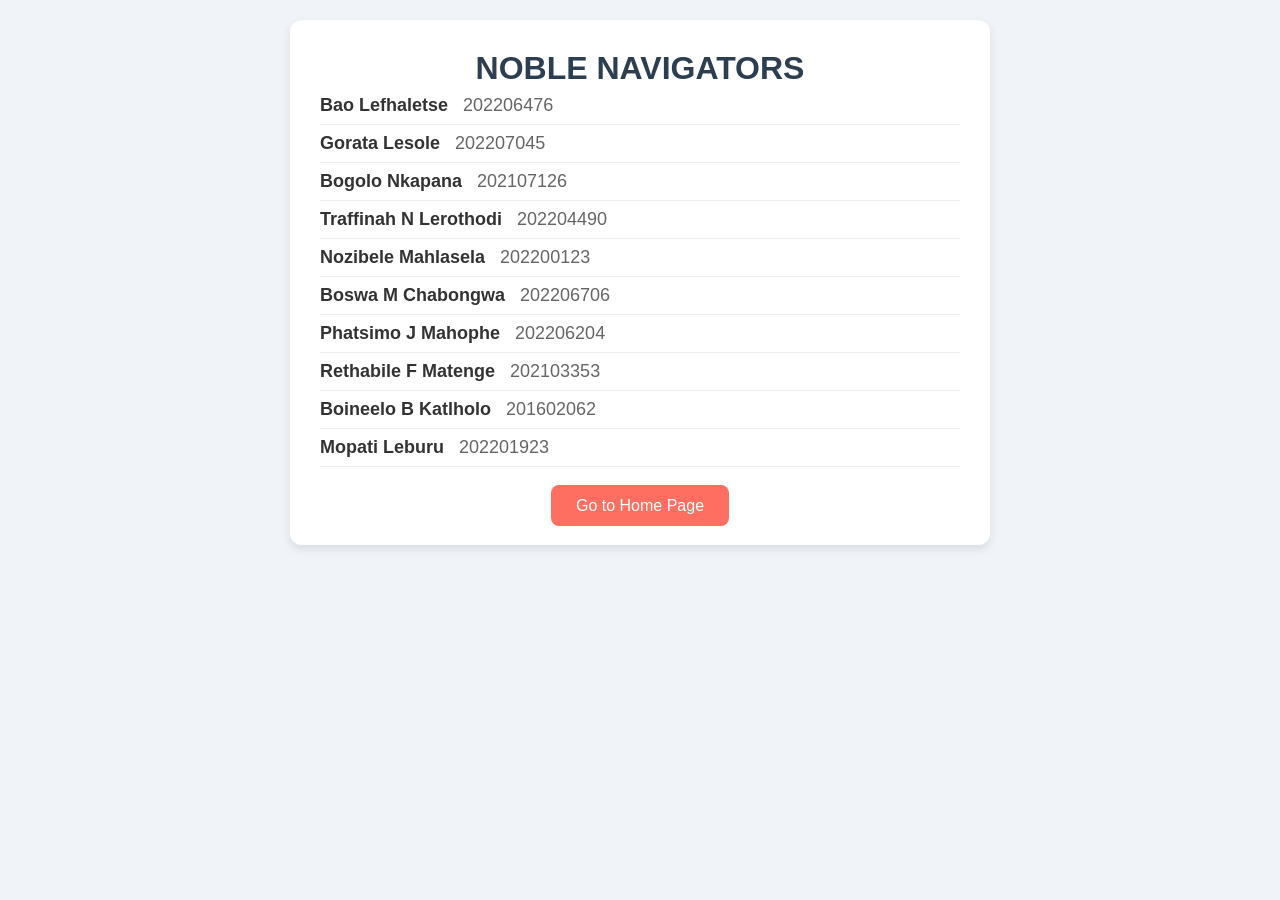
<file: index.html>
<!DOCTYPE html>
<html lang="en">
<head>
  <meta charset="UTF-8">
  <title>HIV Medication Adherence</title>

  <head>
    <meta charset="UTF-8">
    <meta name="viewport" content="width=device-width, initial-scale=1.0">
 <!--   <title>HIV Medication Adherence</title> -->
    <link rel="stylesheet" href="style.css">
    <link rel="icon" type="image/png" href="hiv.png">

</head>

  <style>
    body {
      font-family: Arial, sans-serif;
      background-color: #f0f4f8;
      margin: 0;
      padding: 20px;
    }
    .container {
      max-width: 700px;
      margin: auto;
      background-color: white;
      padding: 30px;
      border-radius: 12px;
      box-shadow: 0 4px 10px rgba(0,0,0,0.1);
    }
    h1 {
      text-align: center;
      color: #2c3e50;
    }
    p {
      text-align: center;
      font-size: 18px;
      margin-bottom: 30px;
    }
    ul {
      list-style-type: none;
      padding: 0;
    }
    li {
      padding: 8px 0;
      font-size: 18px;
      border-bottom: 1px solid #eee;
    }
    .name {
      font-weight: bold;
    }
    .id {
      color: #666;
      margin-left: 10px;
    }
    .btn-container {
      text-align: center;
      margin-top: 30px;
    }
    .home-btn {
      background-color:  #ff6f61;
      color: white;
      padding: 12px 25px;
      border: none;
      border-radius: 8px;
      font-size: 16px;
      cursor: pointer;
      transition: background-color 0.3s ease;
      text-decoration: none;
    }
    .home-btn:hover {
      background-color: #eb7210;
    }
  </style>
</head>
<body>
  <div class="container">
    <h1>NOBLE NAVIGATORS</h1>
<!--   <p>This website belongs to the following members:</p>--> 
    <ul>
      <li><span class="name">Bao Lefhaletse</span> <span class="id">202206476</span></li>
      <li><span class="name">Gorata Lesole</span> <span class="id">202207045</span></li>
      <li><span class="name">Bogolo Nkapana</span> <span class="id">202107126</span></li>
      <li><span class="name">Traffinah N Lerothodi</span> <span class="id">202204490</span></li>
      <li><span class="name">Nozibele Mahlasela</span> <span class="id">202200123</span></li>
      <li><span class="name">Boswa M Chabongwa</span> <span class="id">202206706</span></li>
      <li><span class="name">Phatsimo J Mahophe</span> <span class="id">202206204</span></li>
      <li><span class="name">Rethabile F Matenge</span> <span class="id">202103353</span></li>
      <li><span class="name">Boineelo B Katlholo</span> <span class="id">201602062</span></li>
      <li><span class="name">Mopati Leburu</span> <span class="id">202201923</span></li>
    </ul>
    <div class="btn-container">
      <a href="home.html" class="home-btn">Go to Home Page</a>
    </div>
  </div>
</body>
</html>
</file>
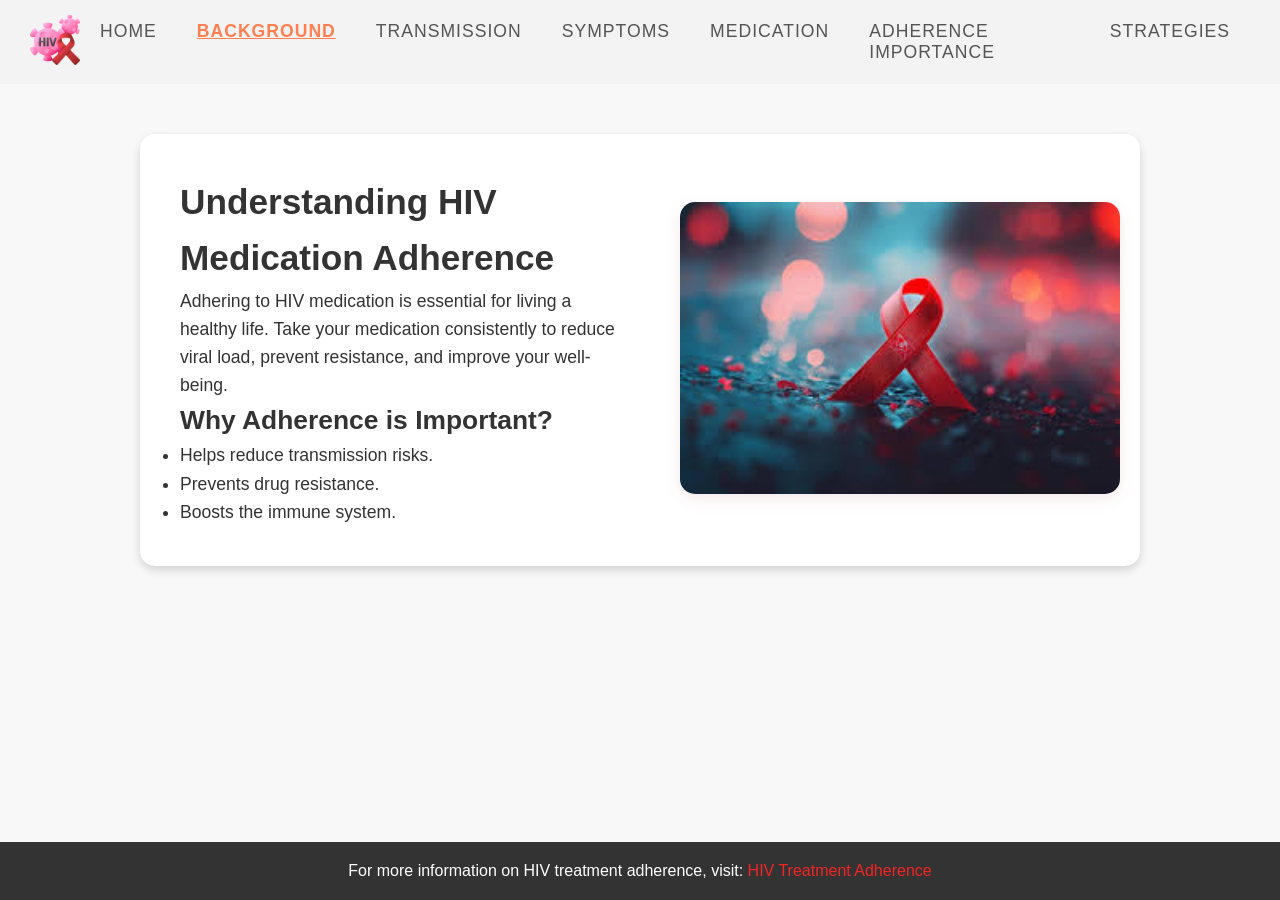
<file: background.html>
<!DOCTYPE html> 
<html lang="en">
<head>
    <meta charset="UTF-8">
    <meta name="viewport" content="width=device-width, initial-scale=1.0">
    <title>HIV Medication Adherence</title>
    <link rel="stylesheet" href="bgstyle.css">
    <link rel="icon" type="image/png" href="hiv.png">
</head>
<body>
    <div class="page-container">
        <nav class="navbar">
            <div class="logo">
                <a href="index.html">
                    <img src="hiv.png" alt="HIV Awareness Logo - Click to go to Home Page" class="logo-img">
                </a>
            </div>
            
            <ul class="nav-links">
                <li><a href="home.html" title="Go to Home Page">Home</a></li>
                <li><a href="background.html" class="active" title="Background Information">Background</a></li>
                <li><a href="mode-of-transmission.html" title="Learn how HIV is transmitted">Transmission</a></li>
                <li><a href="symptoms.html" title="Recognize the symptoms of HIV">Symptoms</a></li>
                <li><a href="medication.html" title="Explore HIV medication options">Medication</a></li>
                <li><a href="importance.html" title="Understand the importance of adherence">Adherence Importance</a></li>
                <li><a href="strategies.html" title="Discover strategies for adherence">Strategies</a></li>
            </ul>
        </nav>  

        <div id="content-container">
            <div id="text-content">
                <h1>Understanding HIV Medication Adherence</h1>
                <p>Adhering to HIV medication is essential for living a healthy life. Take your medication consistently to reduce viral load, prevent resistance, and improve your well-being.</p>
                <h2>Why Adherence is Important?</h2>
                <ul>
                    <li>Helps reduce transmission risks.</li>
                    <li>Prevents drug resistance.</li>
                    <li>Boosts the immune system.</li>
                </ul>
            </div>
            <div id="image-content">
                <img src="bg.jpg" id="image-content-img" alt="Illustration emphasizing the importance of HIV medication adherence">
            </div>
        </div>

        <!-- Footer -->
        <footer class="footer">
            <p>For more information on HIV treatment adherence, visit: 
                <a href="https://hivinfo.nih.gov/understanding-hiv/fact-sheets/hiv-treatment-adherence" target="_blank" title="Visit the NIH HIV Treatment Adherence page">HIV Treatment Adherence</a>
            </p>
        </footer>
    </div>
</body>
</html>
</file>
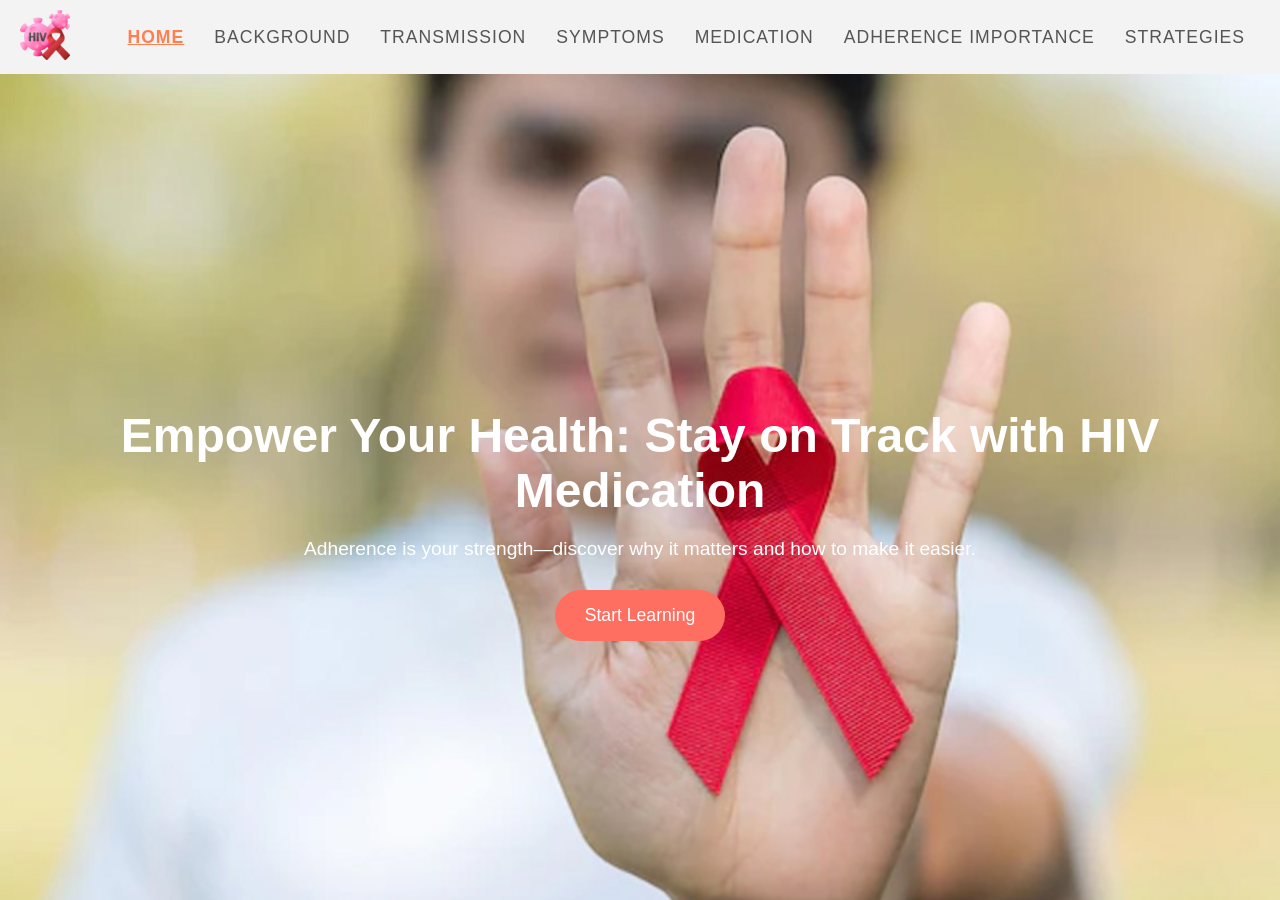
<file: home.html>
<!DOCTYPE html>
<html lang="en">
<head>
    <meta charset="UTF-8">
    <meta name="viewport" content="width=device-width, initial-scale=1.0">
    <title>HIV Medication Adherence</title>
    <link rel="stylesheet" href="style.css">
    <link rel="icon" type="image/png" href="hiv.png">

</head>
<body>
    <div class="page-container">

        <nav class="navbar">
            <div class="logo">
                <a href="index.html">
                    <img src="hiv.png" alt="HIV Awareness Logo - Click to go to Home Page" class="logo-img">
                </a>
            </div>
            
            <ul class="nav-links">
                <li><a href="home.html" class="active" title="Go to Home Page">Home</a></li>
                <li><a href="background.html" title="Background Information">Background</a></li>
                <li><a href="mode-of-transmission.html" title="Learn how HIV is transmitted">Transmission</a></li>
                <li><a href="symptoms.html" title="Recognize the symptoms of HIV">Symptoms</a></li>
                <li><a href="medication.html" title="Explore HIV medication options">Medication</a></li>
                <li><a href="importance.html" title="Understand the importance of adherence">Adherence Importance</a></li>
                <li><a href="strategies.html" title="Discover strategies for adherence">Strategies</a></li>
            </ul>
        </nav>  

    <!-- Hero Section -->
    <header class="hero">
        <div class="hero-content">
            <h1>Empower Your Health: Stay on Track with HIV Medication</h1>
            <p>Adherence is your strength—discover why it matters and how to make it easier.</p>
            <button class="cta-button" onclick="window.location.href='importance.html'">Start Learning</button>
        </div>
    </header>

    <!-- Quick Facts Section -->
    <section id="quick-facts" class="facts">
        <h2>Key Facts About Adherence</h2>
        <div class="fact-cards">
            <div class="fact-card">
                <img src="pin.png" alt="Fact 1" style="width: 20%; height: auto;">
                <p>Skipping meds can lead to drug resistance.</p>
            </div>
            <div class="fact-card">
                <img src="hourglass.png" alt="Fact 2" style="width: 20%; height: auto;">
                <p>Sticking to your routine improves long-term health.</p>
            </div>
            <div class="fact-card">
                <img src="heart.png" alt="Fact 3" style="width: 20%; height: auto;">
                <p>Support systems make adherence easier.</p>
            </div>
        </div>
    </section>

    <!-- Navigation Preview -->
    <section id="navigation-preview" class="navigation-preview">
        <h2>Explore More</h2>
        <div class="preview-cards">
            <div class="card" onclick="window.location.href='background.html';">
                <h3>Background</h3>
                <p>Learn about HIV and how it affects your body.</p>
            </div>
            <div class="card" onclick="window.location.href='mode-of-transmission.html';">
                <h3>Transmission</h3>
                <p>Understand how HIV is transmitted and how to prevent it.</p>
            </div>
            <div class="card" onclick="window.location.href='symptoms.html';" >
                <h3>Symptoms</h3>
                <p>Identify early symptoms to manage your health.</p>
            </div>
            <div class="card" onclick="window.location.href='medication.html';">
                <h3>Medication</h3>
                <p>Discover the ARVs and how they help you stay healthy.</p>
            </div>
            
            
        </div>
    </section>

    <!-- Footer -->
    <footer class="footer">
        <p>For more information on HIV treatment adherence, visit: 
            <a href="https://hivinfo.nih.gov/understanding-hiv/fact-sheets/hiv-treatment-adherence" target="_blank">HIV Treatment Adherence</a>
        </p>
    </footer>
    
</div>

</body>
</html>
</file>
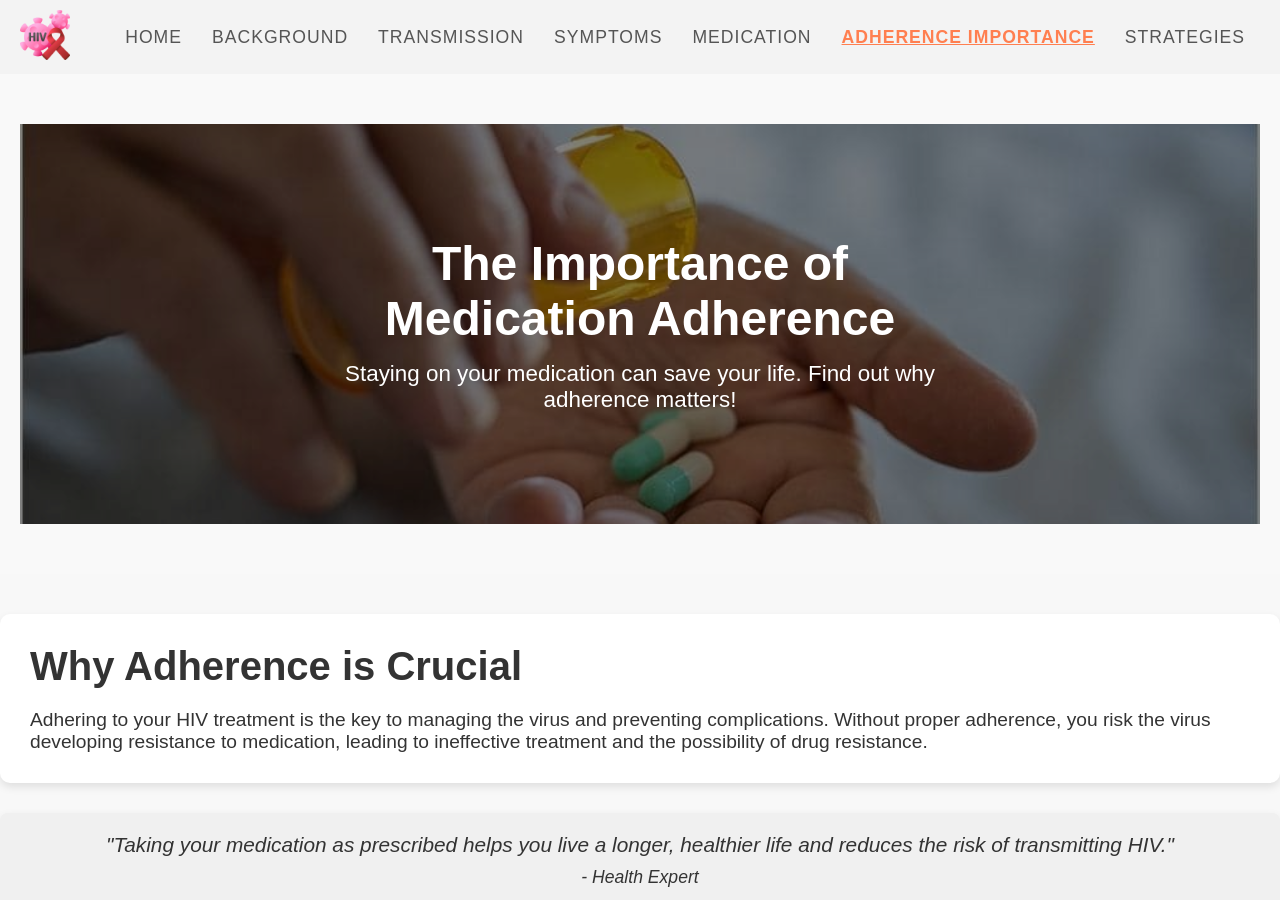
<file: importance.html>
<!DOCTYPE html>
<html lang="en">
<head>
    <meta charset="UTF-8">
    <meta name="viewport" content="width=device-width, initial-scale=1.0">
    <title>HIV Medication Adherence</title>
    <link rel="stylesheet" href="impstyles.css">
    <link rel="icon" type="image/png" href="hiv.png">

</head>
<body>
    <div class="page-container"> 

        <nav class="navbar">
            <div class="logo">
                <a href="index.html">
                    <img src="hiv.png" alt="HIV Awareness Logo - Click to go to Home Page" class="logo-img">
                </a>
            </div>
            
            <ul class="nav-links">
                <li><a href="home.html" title="Go to Home Page">Home</a></li>
                <li><a href="background.html" title="Background Information">Background</a></li>
                <li><a href="mode-of-transmission.html" title="Learn how HIV is transmitted">Transmission</a></li>
                <li><a href="symptoms.html" title="Recognize the symptoms of HIV">Symptoms</a></li>
                <li><a href="medication.html" title="Explore HIV medication options">Medication</a></li>
                <li><a href="importance.html" class="active"  title="Understand the importance of adherence">Adherence Importance</a></li>
                <li><a href="strategies.html" title="Discover strategies for adherence">Strategies</a></li>
            </ul>
        </nav> 
  

<!-- Importance of Adherence Section -->
<section class="importance-section">
    <div class="header-image">
        <img src="importancebg.jpg" alt="HIV Adherence" class="header-img">
        <div class="header-text">
            <h1>The Importance of Medication Adherence</h1>
            <p>Staying on your medication can save your life. Find out why adherence matters!</p>
        </div>
    </div>  
</section>


        <div class="content">
            <div class="importance-facts">
                <h2>Why Adherence is Crucial</h2>
                <p>Adhering to your HIV treatment is the key to managing the virus and preventing complications. Without proper adherence, you risk the virus developing resistance to medication, leading to ineffective treatment and the possibility of drug resistance.</p>
            </div>
            <div class="importance-quote">
                <blockquote>
                    "Taking your medication as prescribed helps you live a longer, healthier life and reduces the risk of transmitting HIV."
                    <footer>- Health Expert</footer>
                </blockquote>
            </div>
        </div>

        <div class="benefits">
            <h2>Benefits of Medication Adherence</h2>
            <div class="benefits-grid">
                <div class="benefit-card">
                    <h3>Reduced Risk of Complications</h3>
                    <p>Adhering to ART helps lower the chances of opportunistic infections and other health complications.</p>
                </div>
                <div class="benefit-card">
                    <h3>Improved Quality of Life</h3>
                    <p>Consistent medication helps people with HIV live healthier lives and prevent unnecessary hospital visits.</p>
                </div>
                <div class="benefit-card">
                    <h3>Prevention of Transmission</h3>
                    <p>Taking your medication reduces the viral load, making it less likely to transmit the virus to others.</p>
                </div>
            </div>
        </div>
    </section>


    <footer class="footer">
        <p>For more information on HIV adherence, visit: 
            <a href="https://hivinfo.nih.gov/understanding-hiv/fact-sheets/hiv-treatment-adherence" target="_blank">why adherence matters</a>
        </p>
    </footer>
</div>

</body>
</html>
</file>
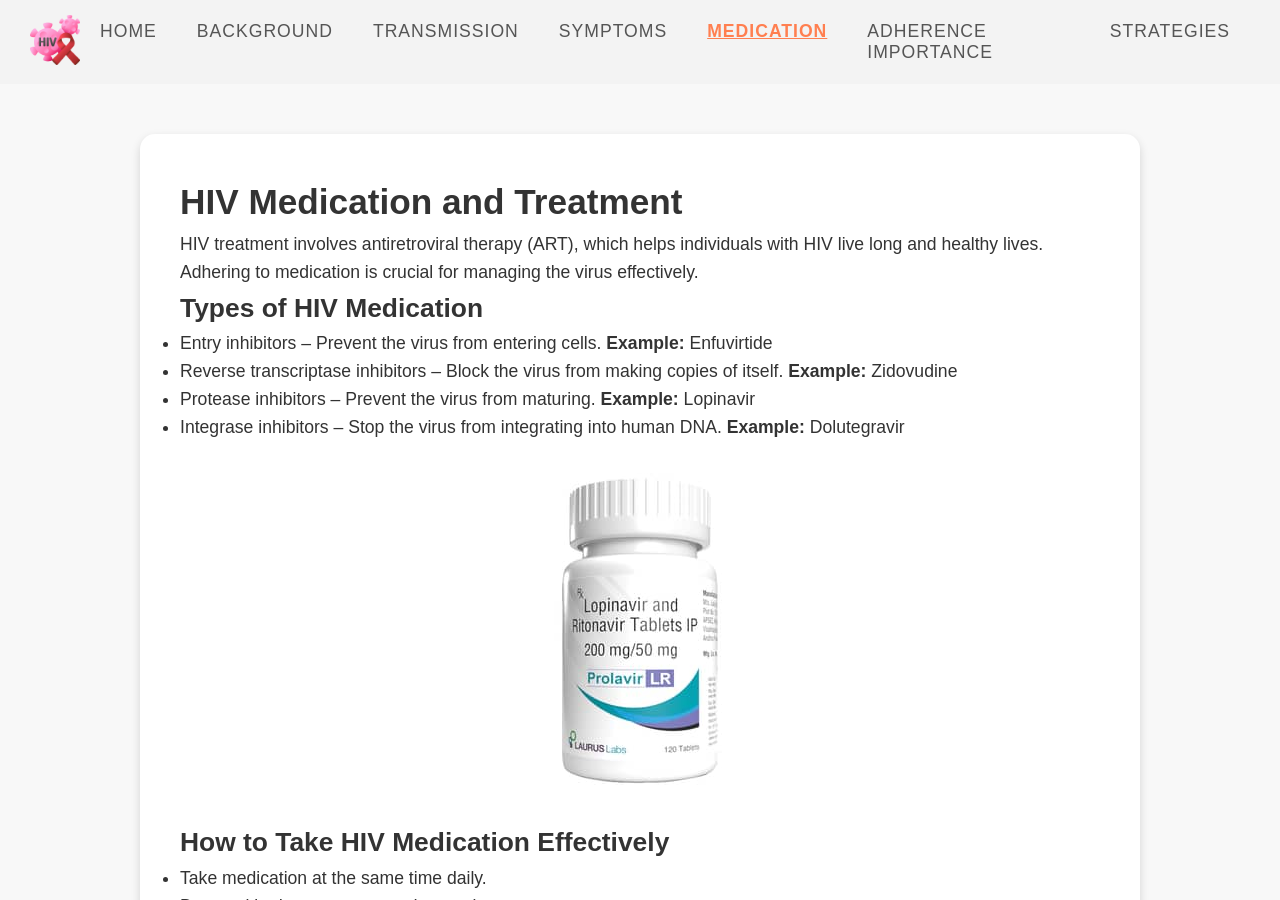
<file: medication.html>
<!DOCTYPE html>
<html lang="en">
<head>
    <meta charset="UTF-8">
    <meta name="viewport" content="width=device-width, initial-scale=1.0">
    <title>HIV Medication</title>
    <link rel="stylesheet" href="medstyle.css">
    <link rel="icon" type="image/png" href="hiv.png">

</head>
<body>
    <div class="page-container">
        <nav class="navbar">
            <div class="logo">
                <a href="index.html">
                    <img src="hiv.png" alt="HIV Awareness Logo - Click to go to Home Page" class="logo-img">
                </a>
            </div>
            
            <ul class="nav-links">
                <li><a href="home.html" title="Go to Home Page">Home</a></li>
                <li><a href="background.html"  title="Background Information">Background</a></li>
                <li><a href="mode-of-transmission.html" title="Learn how HIV is transmitted">Transmission</a></li>
                <li><a href="symptoms.html" title="Recognize the symptoms of HIV">Symptoms</a></li>
                <li><a href="medication.html" class="active" title="Explore HIV medication options">Medication</a></li>
                <li><a href="importance.html" title="Understand the importance of adherence">Adherence Importance</a></li>
                <li><a href="strategies.html" title="Discover strategies for adherence">Strategies</a></li>
            </ul>
        </nav>  

        <div id="content-container">
            <div id="text-content">
                <h1>HIV Medication and Treatment</h1>
                <p>HIV treatment involves antiretroviral therapy (ART), which helps individuals with HIV live long and healthy lives. Adhering to medication is crucial for managing the virus effectively.</p>
        
                <h2>Types of HIV Medication</h2>
                <ul>
                    <li>Entry inhibitors – Prevent the virus from entering cells. <strong>Example:</strong> Enfuvirtide</li>
                    <li>Reverse transcriptase inhibitors – Block the virus from making copies of itself. <strong>Example:</strong> Zidovudine</li>
                    <li>Protease inhibitors – Prevent the virus from maturing. <strong>Example:</strong> Lopinavir</li>
                    <li>Integrase inhibitors – Stop the virus from integrating into human DNA. <strong>Example:</strong> Dolutegravir</li>
                </ul>
        
                <!-- First Image -->
                <div class="image-container">
                    <img src="medication1.jpg" alt="HIV Medication Image 1" class="med-img">
                </div>
                
        
                <h2>How to Take HIV Medication Effectively</h2>
                <ul>
                    <li>Take medication at the same time daily.</li>
                    <li>Do not skip doses to prevent drug resistance.</li>
                    <li>Follow your doctor's instructions carefully.</li>
                    <li>Maintain regular check-ups for monitoring.</li>
                </ul>
    

        
                <h2>Adherence to HIV Treatment</h2>
                <p>Adhering to your HIV treatment plan is essential for maintaining good health and preventing complications.</p>
            </div>
        </div>
        

        <footer class="footer">
            <p>For more information on HIV treatment adherence, visit: 
                <a href="https://hivinfo.nih.gov/understanding-hiv/fact-sheets/hiv-treatment-adherence" target="_blank">HIV Treatment Adherence</a>
            </p>
        </footer>
    </div>
</body>
</html>
</file>
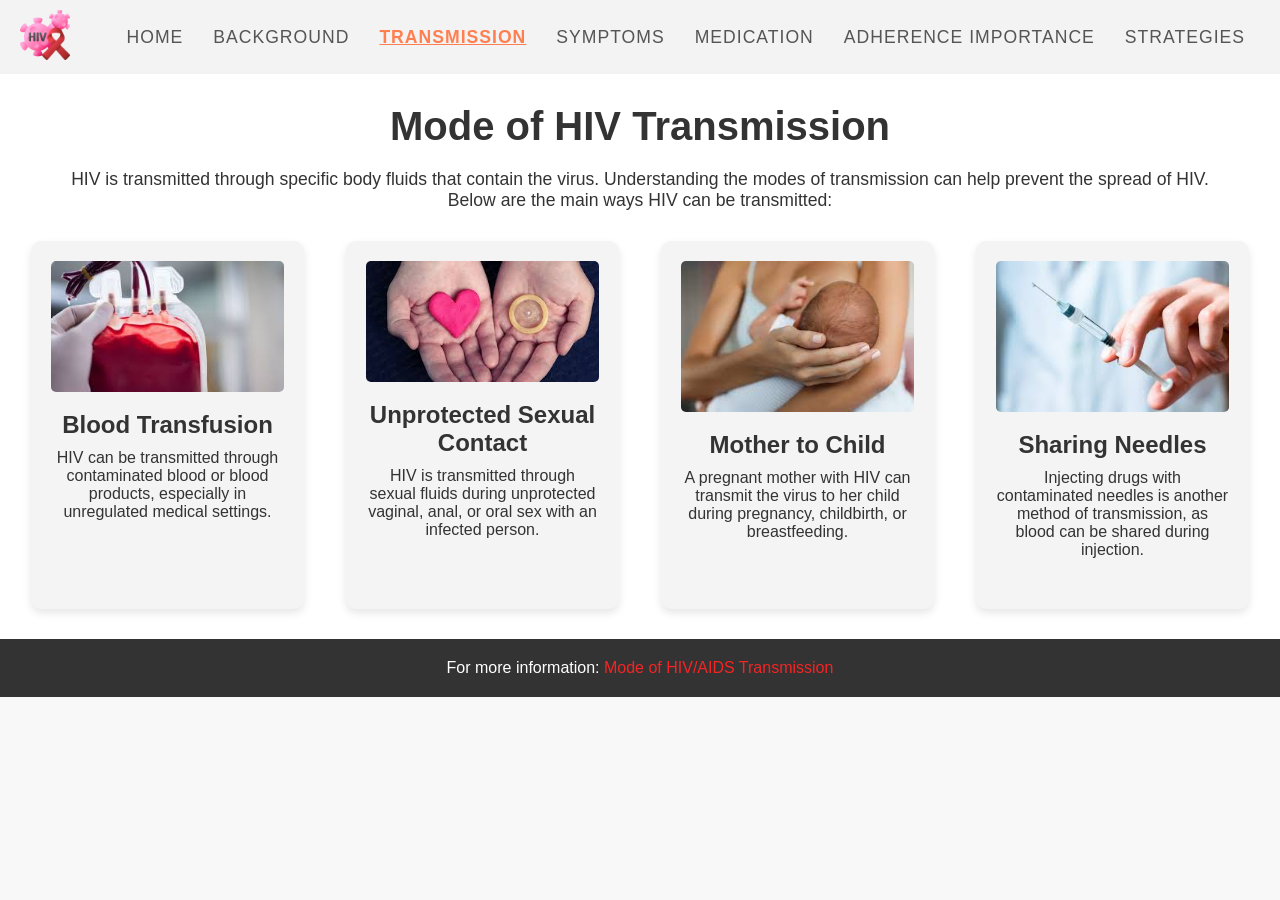
<file: mode-of-transmission.html>
<!DOCTYPE html>
<html lang="en">
<head>
    <meta charset="UTF-8">
    <meta name="viewport" content="width=device-width, initial-scale=1.0">
    <title>HIV Medication Adherence</title>
    <link rel="stylesheet" href="motstyle.css">
    <link rel="icon" type="image/png" href="hiv.png">
</head>
<body>
    <div class="page-container">
        <nav class="navbar">
            <div class="logo">
                <a href="index.html">
                    <img src="hiv.png" alt="HIV Awareness Logo - Click to go to Home Page" class="logo-img">
                </a>
            </div>
            
            <ul class="nav-links">
                <li><a href="home.html" title="Go to Home Page">Home</a></li>
                <li><a href="background.html" title="Background Information">Background</a></li>
                <li><a href="mode-of-transmission.html" class="active" title="Learn how HIV is transmitted">Transmission</a></li>
                <li><a href="symptoms.html" title="Recognize the symptoms of HIV">Symptoms</a></li>
                <li><a href="medication.html" title="Explore HIV medication options">Medication</a></li>
                <li><a href="importance.html" title="Understand the importance of adherence">Adherence Importance</a></li>
                <li><a href="strategies.html" title="Discover strategies for adherence">Strategies</a></li>
            </ul>
        </nav>  

        <div class="page-content">
            <section class="mode-of-transmission">
                <h1>Mode of HIV Transmission</h1>
                <p>HIV is transmitted through specific body fluids that contain the virus. Understanding the modes of transmission can help prevent the spread of HIV. <br>Below are the main ways HIV can be transmitted:</p>
    
                <div class="transmission-methods">
                    <div class="transmission-card">
                        <img src="images.jpg" alt="Blood transfusion as an HIV transmission method">
                        <h3>Blood Transfusion</h3>
                        <p>HIV can be transmitted through contaminated blood or blood products, especially in unregulated medical settings.</p>
                    </div>
                    <div class="transmission-card">
                        <img src="unprosex.jpg" alt="Unprotected sex as an HIV transmission method">
                        <h3>Unprotected Sexual Contact</h3>
                        <p>HIV is transmitted through sexual fluids during unprotected vaginal, anal, or oral sex with an infected person.</p>
                    </div>
                    <div class="transmission-card">
                        <img src="mother2ch.jpg" alt="Mother-to-child transmission of HIV">
                        <h3>Mother to Child</h3>
                        <p>A pregnant mother with HIV can transmit the virus to her child during pregnancy, childbirth, or breastfeeding.</p>
                    </div>
                    <div class="transmission-card">
                        <img src="needls.jpg" alt="Sharing needles as an HIV transmission method">
                        <h3>Sharing Needles</h3>
                        <p>Injecting drugs with contaminated needles is another method of transmission, as blood can be shared during injection.</p>
                    </div>
                </div>
            </section>
        </div>

        <!-- Footer -->
        <footer class="footer">
            <p>For more information: 
                <a href="https://stanfordhealthcare.org/medical-conditions/sexual-and-reproductive-health/hiv-aids/symptoms.html" target="_blank">
                    Mode of HIV/AIDS Transmission
                </a>
            </p>
        </footer>
    </div>
</body>
</html>
</file>
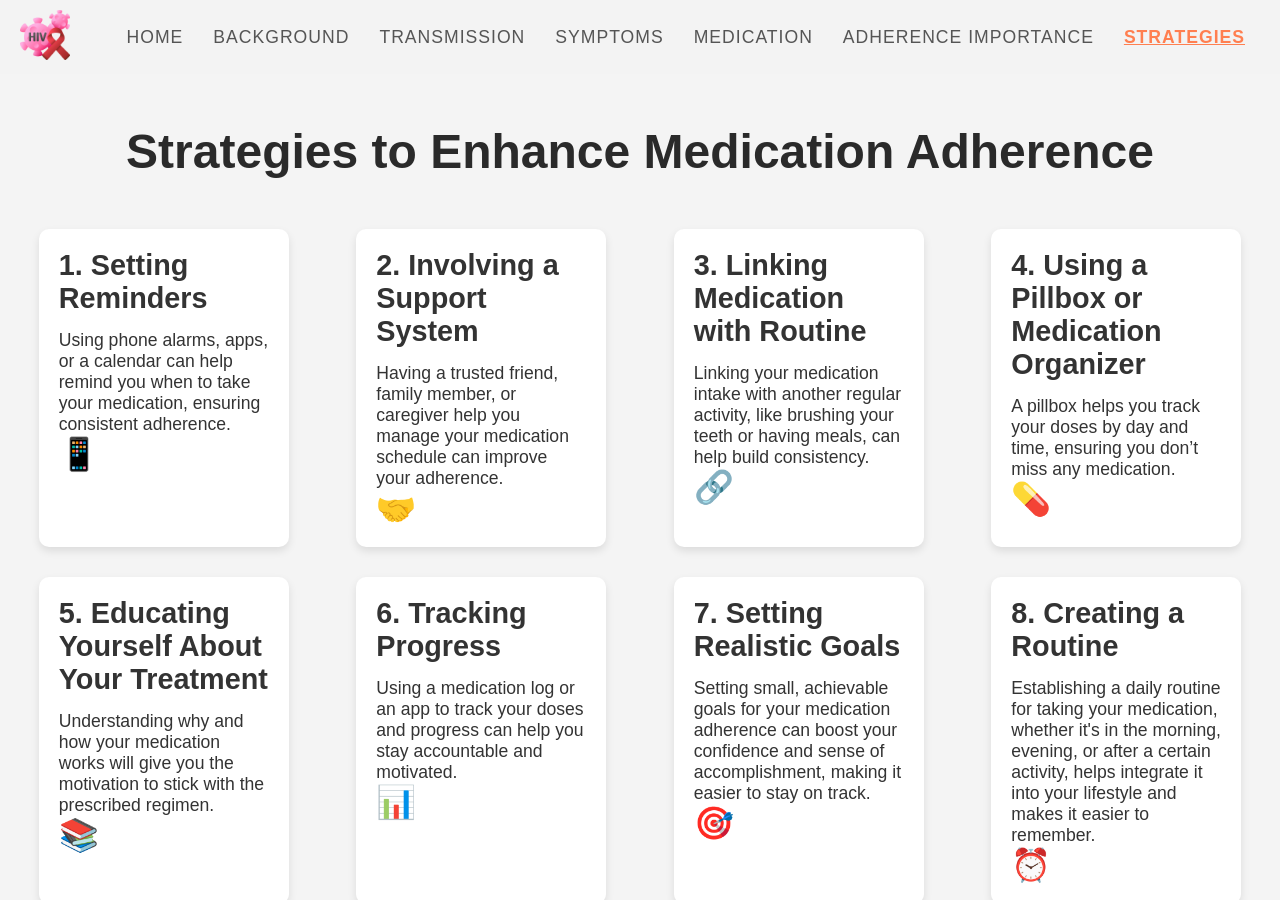
<file: strategies.html>
<!DOCTYPE html>
<html lang="en">
<head>
    <meta charset="UTF-8">
    <meta name="viewport" content="width=device-width, initial-scale=1.0">
    <title>HIV Medication Adherence</title>
    <link rel="stylesheet" href="strastyle.css">
    <link rel="icon" type="image/png" href="hiv.png">

</head>
<body>
    <div class="page-container">

        <nav class="navbar">
            <div class="logo">
                <a href="index.html">
                    <img src="hiv.png" alt="HIV Awareness Logo - Click to go to Home Page" class="logo-img">
                </a>
            </div>
            
            <ul class="nav-links">
                <li><a href="home.html" title="Go to Home Page">Home</a></li>
                <li><a href="background.html" title="Background Information">Background</a></li>
                <li><a href="mode-of-transmission.html" title="Learn how HIV is transmitted">Transmission</a></li>
                <li><a href="symptoms.html" title="Recognize the symptoms of HIV">Symptoms</a></li>
                <li><a href="medication.html" title="Explore HIV medication options">Medication</a></li>
                <li><a href="importance.html" title="Understand the importance of adherence">Adherence Importance</a></li>
                <li><a href="strategies.html" class="active" title="Discover strategies for adherence">Strategies</a></li>
            </ul>
        </nav> 

    <!-- Strategies Section -->
    <section class="strategies-section">
        <h1 class="section-title">Strategies to Enhance Medication Adherence</h1>

        <div class="strategies-content">
            <div class="strategy-card">
                <h2>1. Setting Reminders</h2>
                <p>Using phone alarms, apps, or a calendar can help remind you when to take your medication, ensuring consistent adherence.</p>
                <div class="tooltip-container">
                    <span class="tooltip">📱</span>
                    <div class="tooltip-text">
                        Setting reminders can be an easy and efficient way to stick to your treatment regimen. Consider using apps like Medisafe or Alarmed.
                    </div>
                </div>
            </div>

            <div class="strategy-card">
                <h2>2. Involving a Support System</h2>
                <p>Having a trusted friend, family member, or caregiver help you manage your medication schedule can improve your adherence.</p>
                <div class="tooltip-container">
                    <span class="tooltip">🤝</span>
                    <div class="tooltip-text">
                        A support system can provide motivation, ensure you don’t forget doses, and offer emotional support.
                    </div>
                </div>
            </div> 

            <div class="strategy-card">
                <h2>3. Linking Medication with Routine</h2>
                <p>Linking your medication intake with another regular activity, like brushing your teeth or having meals, can help build consistency.</p>
                <div class="tooltip-container">
                    <span class="tooltip">🔗</span>
                    <div class="tooltip-text">
                        By associating your medication with a daily activity, you create a reminder that feels natural and seamless.
                    </div>
                </div>
            </div>

            <div class="strategy-card">
                <h2>4. Using a Pillbox or Medication Organizer</h2>
                <p>A pillbox helps you track your doses by day and time, ensuring you don’t miss any medication.</p>
                <div class="tooltip-container">
                    <span class="tooltip">💊</span>
                    <div class="tooltip-text">
                        Pill organizers come in various sizes, with compartments for different doses, making it easier to manage daily meds.
                    </div>
                </div>
            </div>

            <div class="strategy-card">
                <h2>5. Educating Yourself About Your Treatment</h2>
                <p>Understanding why and how your medication works will give you the motivation to stick with the prescribed regimen.</p>
                <div class="tooltip-container">
                    <span class="tooltip">📚</span>
                    <div class="tooltip-text">
                        Knowledge about your treatment plan can help you feel more empowered to manage your health, making adherence more meaningful.
                    </div>
                </div>
            </div>

            <div class="strategy-card">
                <h2>6. Tracking Progress</h2> 
                <p>Using a medication log or an app to track your doses and progress can help you stay accountable and motivated.</p>
                <div class="tooltip-container">
                    <span class="tooltip">📊</span>
                    <div class="tooltip-text">
                        You can see how far you’ve come in your treatment journey
                    </div>
                </div>
            </div>

            <div class="strategy-card">
                <h2>7. Setting Realistic Goals</h2>
                <p>Setting small, achievable goals for your medication adherence can boost your confidence and sense of accomplishment, making it easier to stay on track.</p>
                <div class="tooltip-container">
                    <span class="tooltip">🎯</span>
                    <div class="tooltip-text">
                        Be realistic with your goals!!!
                
                    </div>
                </div>
            </div>

            <div class="strategy-card">
                <h2>8. Creating a Routine</h2>
                <p>Establishing a daily routine for taking your medication, whether it's in the morning, evening, or after a certain activity, helps integrate it into your lifestyle and makes it easier to remember.
                </p>
                <div class="tooltip-container">
                    <span class="tooltip">⏰</span>
                    <div class="tooltip-text">
                        Set time for your medication intake
                        
                    </div>
                </div>
            </div>


        </div>
        
        <div class="progress-section">
            <h2>Track Your Adherence Progress</h2>
            <p>See how well you're sticking to your medication regimen and stay motivated.</p>
            <div class="progress-bar">
                <div class="progress" style="width: 80%;">80% Adherence</div>
            </div>
            <p>Keep up the good work! Aim for 100% adherence to maximize the benefits of your treatment.</p>
        </div>

    </section>


    <footer class="footer">
        <p>For more information on HIV treatment adherence, visit: 
            <a href="https://hivinfo.nih.gov/understanding-hiv/fact-sheets/hiv-treatment-adherence" target="_blank">HIV Treatment Adherence</a>
        </p>
    </footer>
</div>

</body>
</html>
</file>
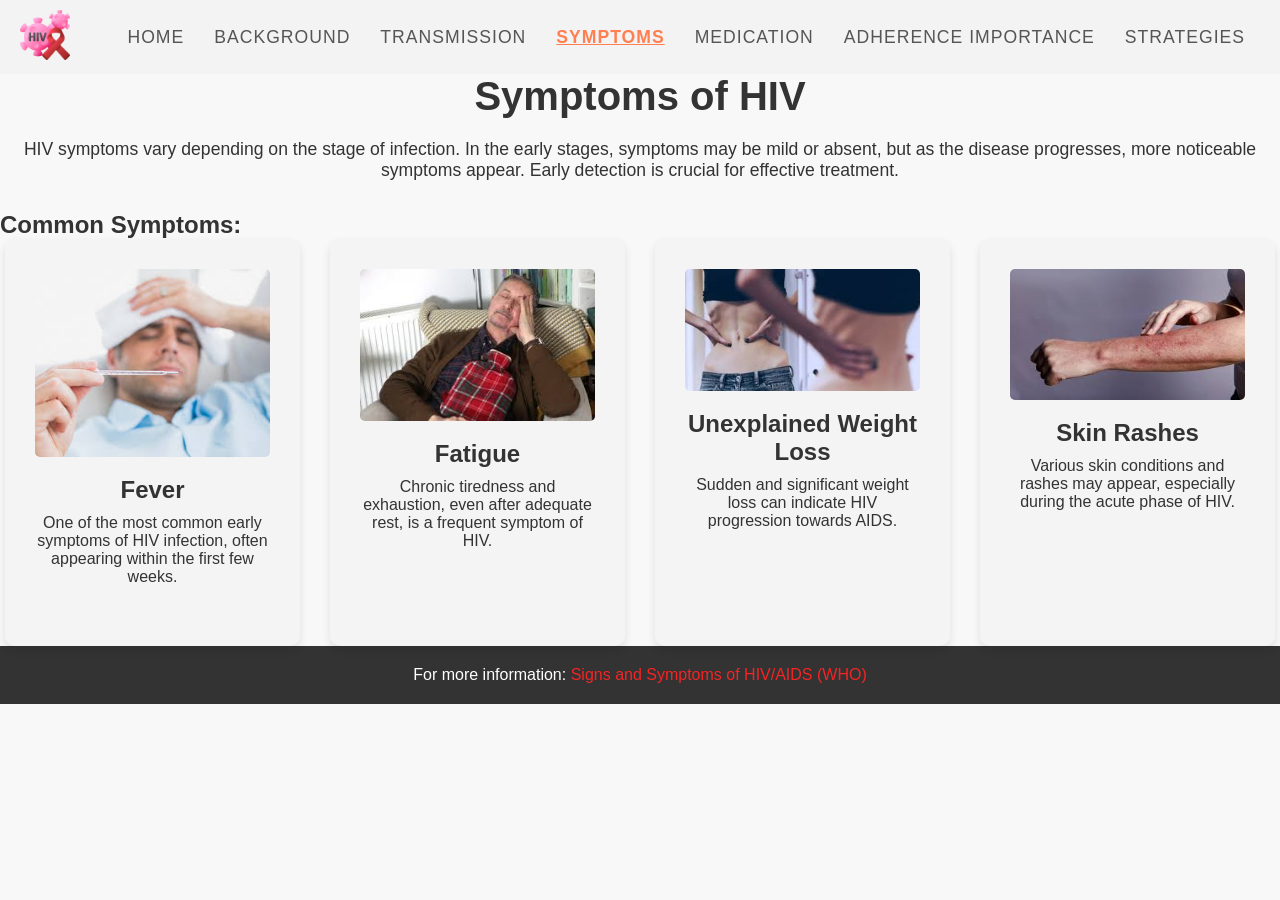
<file: symptoms.html>
<!DOCTYPE html>
<html lang="en">
<head>
    <meta charset="UTF-8">
    <meta name="viewport" content="width=device-width, initial-scale=1.0">
    <title>HIV Medication Adherence</title>
    <link rel="stylesheet" href="symstyle.css"> 
    <link rel="icon" type="image/png" href="hiv.png">
</head>
<body>
    <div class="page-container"> 
        <nav class="navbar">
            <div class="logo">
                <a href="index.html">
                    <img src="hiv.png" alt="HIV Awareness Logo - Click to go to Home Page" class="logo-img">
                </a>
            </div>
            
            <ul class="nav-links">
                <li><a href="home.html" title="Go to Home Page">Home</a></li>
                <li><a href="background.html" title="Background Information">Background</a></li>
                <li><a href="mode-of-transmission.html" title="Learn how HIV is transmitted">Transmission</a></li>
                <li><a href="symptoms.html" class="active" title="Recognize the symptoms of HIV">Symptoms</a></li>
                <li><a href="medication.html" title="Explore HIV medication options">Medication</a></li>
                <li><a href="importance.html" title="Understand the importance of adherence">Adherence Importance</a></li>
                <li><a href="strategies.html" title="Discover strategies for adherence">Strategies</a></li>
            </ul>
        </nav>     

        <div class="page-content">
            <section class="hiv-symptoms">
                <h1>Symptoms of HIV</h1>
                <p>HIV symptoms vary depending on the stage of infection. 
                    In the early stages, symptoms may be mild or absent, but as the disease progresses, more noticeable symptoms appear. 
                    Early detection is crucial for effective treatment.</p>
    
                <h2>Common Symptoms:</h2>
                <div class="symptoms-list">
                    <div class="symptom-card">
                        <img src="fever.jpg" alt="Image depicting fever symptoms">
                        <h3>Fever</h3>
                        <p>One of the most common early symptoms of HIV infection, often appearing within the first few weeks.</p>
                    </div>
                    <div class="symptom-card">
                        <img src="fatigue.jpg" alt="Image representing fatigue">
                        <h3>Fatigue</h3>
                        <p>Chronic tiredness and exhaustion, even after adequate rest, is a frequent symptom of HIV.</p>
                    </div>
                    <div class="symptom-card">
                        <img src="weightloss.jpg" alt="Image illustrating weight loss">
                        <h3>Unexplained Weight Loss</h3>
                        <p>Sudden and significant weight loss can indicate HIV progression towards AIDS.</p>
                    </div>
                    <div class="symptom-card">
                        <img src="skin.jpg" alt="Image showing skin rashes">
                        <h3>Skin Rashes</h3>
                        <p>Various skin conditions and rashes may appear, especially during the acute phase of HIV.</p>
                    </div>
                </div>
            </section>
        </div>

        <!-- Footer -->
        <footer class="footer">
            <p>For more information: 
                <a href="https://www.who.int/news-room/fact-sheets/detail/hiv-aids" target="_blank" rel="noopener noreferrer">
                    Signs and Symptoms of HIV/AIDS (WHO)
                </a>
            </p>
        </footer>
    </div>
</body>
</html>
</file>
<file: style.css>
/* Reset some default styles */
* {
    margin: 0;
    padding: 0;
    box-sizing: border-box;
}

html, body {
    height: 100%;
    margin: 0;
    padding: 0;
    font-family: Arial, sans-serif;
    background-color: #f8f8f8;
    color: #333;
}

.page-container {
    position: relative;
    height: 100%;
    overflow-y: auto; /* Allow vertical scrolling */
}
.navbar {
    background-color: #f3f3f3; /* Soft light gray background */
    padding: 10px 20px;
    display: flex;
    justify-content: space-between;
    align-items: center;
    position: sticky;
    top: 0;
    z-index: 1000;
}

.logo img {
    height: 50px; /* Adjust the logo size */
}

.nav-links {
    display: flex;
    justify-content: flex-end;
    list-style: none;
}

.nav-links li {
    margin: 0 15px;
}

.nav-links a {
    color: #555; /* Soft dark gray */
    font-size: 1.1rem;
    text-decoration: none;
    text-transform: uppercase;
    letter-spacing: 1px;
    transition: color 0.3s ease;
}

.nav-links a:hover {
    color: #ff7f50; /* Soft orange for a cute touch */
}
.nav-links a.active {
    color: #ff7f50; /* Soft orange to match the hover color */
    font-weight: bold; /* Make the active link stand out */
    text-decoration: underline; /* Optional: underline the active link */
}


/* Hero Section */
.hero {
    background: linear-gradient(to bottom right, #ffb3a7, #f8c8c1);
    color: white;
    padding: 100px 20px;
    text-align: center;
    background-image: url('hero-image.jpg');
    background-size: cover;
    background-position: center;
    height: 100vh;
    display: flex;
    justify-content: center;
    align-items: center;
    flex-direction: column;
}

.hero h1 {
    font-size: 3rem;
    margin-bottom: 20px;
}

.hero p {
    font-size: 1.2rem;
    margin-bottom: 30px;
}

.cta-button {
    padding: 15px 30px;
    font-size: 1.1rem;
    background-color: #ff6f61;
    color: white;
    border: none;
    border-radius: 30px;
    cursor: pointer;
    transition: background-color 0.3s ease;
}

.cta-button:hover {
    background-color: #d85c52;
}

/* Quick Facts Section */
.facts {
    background-color: #fff;
    padding: 50px 20px;
    text-align: center;
}

.fact-card img {
    width: 20%;
    height: auto;
}

.facts h2 {
    font-size: 2.5rem;
    margin-bottom: 40px;
}

.fact-cards {
    display: flex;
    justify-content: space-around;
    gap: 20px;
}

.fact-card {
    background-color: #f4f4f4;
    padding: 20px;
    width: 25%;
    border-radius: 10px;
    box-shadow: 0 4px 8px rgba(0, 0, 0, 0.1);
    text-align: center;
}

.fact-card img {
    width: 100%;
    height: auto;
    border-radius: 5px;
}

.fact-card p {
    font-size: 1.1rem;
    margin-top: 15px;
}

/* Navigation Preview Section */
.navigation-preview {
    background-color: #f8f8f8;
    padding: 50px 20px;
    text-align: center;
}

.navigation-preview h2 {
    font-size: 2.5rem;
    margin-bottom: 40px;
}

.preview-cards {
    display: flex;
    justify-content: space-around;
    gap: 20px;
}

.card {
    background-color: #fff;
    width: 22%;
    padding: 20px;
    border-radius: 10px;
    box-shadow: 0 4px 8px rgba(0, 0, 0, 0.1);
    cursor: pointer;
    transition: transform 0.3s ease;
}

.card:hover {
    transform: scale(1.05);
}

.card h3 {
    font-size: 1.5rem;
    margin-bottom: 10px;
}

.card p {
    font-size: 1rem;
}

/* Footer */
.footer {
    background-color: #333;
    color: white;
    text-align: center;
    padding: 20px;
}

.footer a {
    color: rgb(245, 36, 36);
    text-decoration: none;
}

.footer a:hover {
    color: rgb(156, 103, 103);
    text-decoration: underline;
}
</file>
<file: bgstyle.css>
/* Reset some default styles */
* {
    margin: 0;
    padding: 0;
    box-sizing: border-box;
}

html, body {
    height: 100%;
    margin: 0;
    padding: 0;
    font-family: Arial, sans-serif;
    background-color: #f8f8f8;
    color: #333;
}

.page-container {
    position: relative;
    height: 100%;
    overflow-y: auto; /* Allow vertical scrolling */
}

.navbar {
    background-color: #f3f3f3; /* Soft light gray background */
    padding: 15px 30px; /* Slightly more padding */
    display: flex;
    justify-content: space-between;
    align-items: center;
    position: sticky;
    top: 0;
    z-index: 1000;
}

.logo img {
    height: 50px;
}

.nav-links {
    display: flex;
    justify-content: flex-end;
    list-style: none;
}

.nav-links li {
    margin: 0 20px;
}

.nav-links a {
    color: #555;
    font-size: 1.1rem; 
    text-decoration: none;
    text-transform: uppercase;
    letter-spacing: 1px;
    transition: color 0.3s ease;
}

.nav-links a:hover {
    color: #ff7f50; /* Soft orange for a cute touch */
}
.nav-links a.active {
    color: #ff7f50; /* Soft orange to match the hover color */
    font-weight: bold; /* Make the active link stand out */
    text-decoration: underline; /* Optional: underline the active link */
}
#content-container {
    display: flex;
    align-items: center;
    justify-content: center; /* Centering */
    gap: 40px; /* Adds space between text and image */
    margin: 50px auto;
    background-color: #ffffff;
    padding: 20px;
    width: 90%; /* More balanced layout */
    border-radius: 15px;
    box-shadow: 0 4px 10px rgba(0, 0, 0, 0.15);
    text-align: left;
    max-width: 1000px; /* Prevents it from stretching too much */
}

#text-content {
    flex: 1;
    padding: 20px;
    font-size: 1.1rem;
    line-height: 1.6;
}

#image-content {
    flex: 1;
    text-align: center;
}

#image-content img {
    width: 100%; /* Ensures responsiveness */
    height: 50%;
    border-radius: 15px;
    box-shadow: 0 5px 15px rgba(207, 148, 148, 0.2);
    object-fit: cover;
    transition: transform 0.3s ease-in-out;
}

#image-content img:hover {
    transform: scale(1.05); /* Slight zoom on hover */
}

.footer {
    background-color: #333;
    color: white;
    text-align: center;
    padding: 20px;
    position: fixed;
    bottom: 0;
    width: 100%;
    left: 0;
}

.footer a {
    color: rgb(245, 36, 36);
    text-decoration: none;
}

.footer a:hover {
    color: rgb(156, 103, 103);
    text-decoration: underline;
}
</file>
<file: impstyles.css>
/* Reset some default styles */
* {
    margin: 0;
    padding: 0;
    box-sizing: border-box;
}

html, body {
    height: 100%;
    margin: 0;
    padding: 0;
    font-family: Arial, sans-serif;
    background-color: #f8f8f8;
    color: #333;
}

.page-container {
    position: relative;
    height: 100%;
    overflow-y: auto; /* Allow vertical scrolling */
}
.navbar {
    background-color: #f3f3f3; /* Soft light gray background */
    padding: 10px 20px;
    display: flex;
    justify-content: space-between;
    align-items: center;
    position: sticky;
    top: 0;
    z-index: 1000;
}

.logo img {
    height: 50px; /* Adjust the logo size */
}

.nav-links {
    display: flex;
    justify-content: flex-end;
    list-style: none;
}

.nav-links li {
    margin: 0 15px;
}

.nav-links a {
    color: #555; /* Soft dark gray */
    font-size: 1.1rem;
    text-decoration: none;
    text-transform: uppercase;
    letter-spacing: 1px;
    transition: color 0.3s ease;
}

.nav-links a:hover {
    color: #ff7f50; /* Soft orange for a cute touch */
}

.nav-links a.active {
    color: #ff7f50; /* Soft orange to match the hover color */
    font-weight: bold; /* Make the active link stand out */
    text-decoration: underline; /* Optional: underline the active link */
}

/* Importance of Adherence Page */
.importance-section {
    padding: 50px 20px;
    background-color: #f9f9f9;
}

.header-image {
    position: relative;
    width: 100%;
    height: 400px;
    background-color: #333;
    overflow: hidden;
}

.header-img {
    width: 100%;
    height: 100%;
    object-fit: cover;
    filter: brightness(0.5);
}

.header-text {
    position: absolute;
    top: 50%;
    left: 50%;
    transform: translate(-50%, -50%);
    color: #fff;
    text-align: center;
    max-width: 80%;
}

.header-text h1 {
    font-size: 3rem;
    margin-bottom: 15px;
}

.header-text p {
    font-size: 1.4rem;
}

.content {
    margin-top: 40px;
}

.importance-facts {
    background-color: #fff;
    padding: 30px;
    border-radius: 10px;
    box-shadow: 0 4px 8px rgba(0, 0, 0, 0.1);
}

.importance-facts h2 {
    font-size: 2.5rem;
    margin-bottom: 20px;
}

.importance-facts p {
    font-size: 1.2rem;
}

.importance-quote blockquote {
    font-size: 1.3rem;
    font-style: italic;
    margin: 30px 0;
    text-align: center;
    background-color: #f0f0f0;
    padding: 20px;
    border-radius: 8px;
    box-shadow: 0 4px 10px rgba(0, 0, 0, 0.1);
}

.importance-quote footer {
    font-size: 1.1rem;
    text-align: center;
    margin-top: 10px;
    color: #333;
}

.benefits {
    margin-top: 50px;
}

.benefits h2 {
    font-size: 2.5rem;
    text-align: center;
    margin-bottom: 30px;
}

.benefits-grid {
    display: grid;
    grid-template-columns: repeat(3, 1fr);
    gap: 30px;
}

.benefit-card {
    background-color: #fff;
    padding: 20px;
    border-radius: 10px;
    box-shadow: 0 4px 8px rgba(0, 0, 0, 0.1);
    text-align: center;
}

.benefit-card h3 {
    font-size: 1.8rem;
    margin-bottom: 15px;
}

.benefit-card p {
    font-size: 1.2rem;
}


.footer {
    background-color: #333;
    color: white;
    text-align: center;
    padding: 20px;
}

.footer a {
    color: rgb(245, 36, 36);
    text-decoration: none;
}

.footer a:hover {
    color: rgb(156, 103, 103);
    text-decoration: underline;
}
</file>
<file: medstyle.css>
/* Reset some default styles */
* {
    margin: 0;
    padding: 0;
    box-sizing: border-box;
}

html, body {
    height: 100%;
    margin: 0;
    padding: 0;
    font-family: Arial, sans-serif;
    background-color: #f8f8f8;
    color: #333;
}

.page-container {
    position: relative;
    height: 100%;
    overflow-y: auto; /* Allow vertical scrolling */
}

.navbar {
    background-color: #f3f3f3; /* Soft light gray background */
    padding: 15px 30px; /* Slightly more padding */
    display: flex;
    justify-content: space-between;
    align-items: center;
    position: sticky;
    top: 0;
    z-index: 1000;
}

.logo img {
    height: 50px;
}

.nav-links {
    display: flex;
    justify-content: flex-end;
    list-style: none;
}

.nav-links li {
    margin: 0 20px;
}

.nav-links a {
    color: #555;
    font-size: 1.1rem; 
    text-decoration: none;
    text-transform: uppercase;
    letter-spacing: 1px;
    transition: color 0.3s ease;
}

.nav-links a:hover {
    color: #ff7f50; /* Soft orange for a cute touch */
}
.nav-links a.active {
    color: #ff7f50; /* Soft orange to match the hover color */
    font-weight: bold; /* Make the active link stand out */
    text-decoration: underline; /* Optional: underline the active link */
}
#content-container {
    display: flex;
    align-items: center;
    justify-content: center; /* Centering */
    gap: 40px; /* Adds space between text and image */
    margin: 50px auto;
    background-color: #ffffff;
    padding: 20px;
    width: 90%; /* More balanced layout */
    border-radius: 15px;
    box-shadow: 0 4px 10px rgba(0, 0, 0, 0.15);
    text-align: left;
    max-width: 1000px; /* Prevents it from stretching too much */
}

#text-content {
    flex: 1;
    padding: 20px;
    font-size: 1.1rem;
    line-height: 1.6;
}

.image-container {
    display: flex; /* Enables flexbox */
    justify-content: center; /* Centers images horizontally */
    gap: 20px; /* Adds spacing between images */
}

.med-img {
    max-width: 45%; /* Ensures images fit well */
    height: auto;
    border-radius: 10px;
}


.footer {
    background-color: #333;
    color: white;
    text-align: center;
    padding: 20px;
    bottom: 0;
    width: 100%;
    left: 0;
}

.footer a {
    color: rgb(245, 36, 36);
    text-decoration: none;
}

.footer a:hover {
    color: rgb(156, 103, 103);
    text-decoration: underline;
}
</file>
<file: motstyle.css>
/* Reset some default styles */
* {
    margin: 0;
    padding: 0;
    box-sizing: border-box;
}

html, body {
    height: 100%;
    margin: 0;
    padding: 0;
    font-family: Arial, sans-serif;
    background-color: #f8f8f8;
    color: #333;
}

.page-container {
    position: relative;
    height: 100%;
    overflow-y: auto; /* Allow vertical scrolling */
}
.navbar {
    background-color: #f3f3f3; /* Soft light gray background */
    padding: 10px 20px;
    display: flex;
    justify-content: space-between;
    align-items: center;
    position: sticky;
    top: 0;
    z-index: 1000;
}

.logo img {
    height: 50px; /* Adjust the logo size */
}

.nav-links {
    display: flex;
    justify-content: flex-end;
    list-style: none;
}

.nav-links li {
    margin: 0 15px;
}

.nav-links a {
    color: #555; /* Soft dark gray */
    font-size: 1.1rem;
    text-decoration: none;
    text-transform: uppercase;
    letter-spacing: 1px;
    transition: color 0.3s ease;
}

.nav-links a:hover {
    color: #ff7f50; /* Soft orange for a cute touch */
}

.nav-links a.active {
    color: #ff7f50; /* Soft orange to match the hover color */
    font-weight: bold; /* Make the active link stand out */
    text-decoration: underline; /* Optional: underline the active link */
}


/* Mode of Transmission Page */
.mode-of-transmission {
    padding: 30px 20px;
    text-align: center;
    background-color: #fff;
}

.mode-of-transmission h1 {
    font-size: 2.5rem;
    margin-bottom: 20px;
}

.mode-of-transmission p {
    font-size: 1.1rem;
    margin-bottom: 30px;
}

.transmission-methods {
    display: flex;
    justify-content: space-around;
    gap: 20px;
    flex-wrap: wrap;
}

.transmission-card {
    background-color: #f4f4f4;
    padding: 20px;
    width: 22%;
    border-radius: 10px;
    box-shadow: 0 4px 8px rgba(0, 0, 0, 0.1);
    text-align: center;
    transition: transform 0.3s ease;
}

.transmission-card:hover {
    transform: scale(1.05);
}

.transmission-card img {
    width: 100%;
    height: auto;
    border-radius: 5px;
    margin-bottom: 15px;
}

.transmission-card h3 {
    font-size: 1.5rem;
    margin-bottom: 10px;
}

.transmission-card p {
    font-size: 1rem;
    margin-top: 10px;
}


.footer {
    background-color: #333;
    color: white;
    text-align: center;
    padding: 20px;
    bottom: 0;
    width: 100%; /* Ensures the footer stretches across the entire screen */
    left: 0; /* Ensures it aligns with the left edge */
}

.footer a {
    color: rgb(245, 36, 36);
    text-decoration: none;
}

.footer a:hover {
    color: rgb(156, 103, 103);
    text-decoration: underline;
}
</file>
<file: strastyle.css>
/* Reset some default styles */
* {
    margin: 0;
    padding: 0;
    box-sizing: border-box;
}

html, body {
    height: 100%;
    margin: 0;
    padding: 0;
    font-family: Arial, sans-serif;
    background-color: #f8f8f8;
    color: #333;
}

.page-container {
    position: relative;
    height: 100%;
    overflow-y: auto; /* Allow vertical scrolling */
}
.navbar {
    background-color: #f3f3f3; /* Soft light gray background */
    padding: 10px 20px;
    display: flex;
    justify-content: space-between;
    align-items: center;
    position: sticky;
    top: 0;
    z-index: 1000;
}

.logo img {
    height: 50px; /* Adjust the logo size */
}

.nav-links {
    display: flex;
    justify-content: flex-end;
    list-style: none;
}

.nav-links li {
    margin: 0 15px;
}

.nav-links a {
    color: #555; /* Soft dark gray */
    font-size: 1.1rem;
    text-decoration: none;
    text-transform: uppercase;
    letter-spacing: 1px;
    transition: color 0.3s ease;
}

.nav-links a:hover {
    color: #ff7f50; /* Soft orange for a cute touch */
}

.nav-links a.active {
    color: #ff7f50; /* Soft orange to match the hover color */
    font-weight: bold; /* Make the active link stand out */
    text-decoration: underline; /* Optional: underline the active link */
}

/* Strategies Page */
.strategies-section {
    padding: 50px 20px;
    background-color: #f4f4f4;
    text-align: center;
}

.section-title {
    font-size: 3rem;
    margin-bottom: 50px;
    color: #2a2a2a;
}

.strategies-content {
    display: flex;
    flex-wrap: wrap;
    justify-content: space-around;
    gap: 30px;
}

.strategy-card {
    background-color: #fff;
    padding: 20px;
    width: 250px;
    border-radius: 10px;
    box-shadow: 0 4px 8px rgba(0, 0, 0, 0.1);
    text-align: left;
    position: relative;
}

.strategy-card h2 {
    font-size: 1.8rem;
    margin-bottom: 15px;
}

.strategy-card p {
    font-size: 1.1rem;
}

.tooltip-container {
    position: relative;
    display: inline-block;
}

.tooltip {
    font-size: 2rem;
    cursor: pointer;
}

.tooltip-text {
    visibility: hidden;
    background-color: rgba(0, 0, 0, 0.7);
    color: #fff;
    text-align: center;
    border-radius: 5px;
    padding: 10px;
    position: absolute;
    bottom: 100%;
    left: 50%;
    margin-left: -60px;
    width: 120px;
    opacity: 0;
    transition: opacity 0.3s;
}

.tooltip-container:hover .tooltip-text {
    visibility: visible;
    opacity: 1;
}

.progress-section {
    margin-top: 50px;
    background-color: #fff;
    padding: 30px;
    border-radius: 10px;
    box-shadow: 0 4px 8px rgba(0, 0, 0, 0.1);
}

.progress-bar {
    background-color: #e0e0e0;
    border-radius: 8px;
    width: 100%;
    height: 25px;
    margin-top: 20px;
}

.progress {
    height: 100%;
    background-color: #4CAF50;
    color: #fff;
    text-align: center;
    line-height: 25px;
    border-radius: 8px;
    font-size: 1.1rem;
}


.footer {
    background-color: #333;
    color: white;
    text-align: center;
    padding: 20px;
}

.footer a {
    color: rgb(245, 36, 36);
    text-decoration: none;
}

.footer a:hover {
    color: rgb(156, 103, 103);
    text-decoration: underline;
}
</file>
<file: symstyle.css>
/* Reset some default styles */
* {
    margin: 0;
    padding: 0;
    box-sizing: border-box;
}

html, body {
    height: 100%;
    margin: 0;
    padding: 0;
    font-family: Arial, sans-serif;
    background-color: #f8f8f8;
    color: #333;
}

.page-container {
    position: relative;
    height: 100%;
    overflow-y: auto; /* Allow vertical scrolling */
}
.navbar {
    background-color: #f3f3f3; /* Soft light gray background */
    padding: 10px 20px;
    display: flex;
    justify-content: space-between;
    align-items: center;
    position: sticky;
    top: 0;
    z-index: 1000;
}

.logo img {
    height: 50px; /* Adjust the logo size */
}

.nav-links {
    display: flex;
    justify-content: flex-end;
    list-style: none;
}

.nav-links li {
    margin: 0 15px;
}

.nav-links a {
    color: #555; /* Soft dark gray */
    font-size: 1.1rem;
    text-decoration: none;
    text-transform: uppercase;
    letter-spacing: 1px;
    transition: color 0.3s ease;
}

.nav-links a:hover {
    color: #ff7f50; /* Soft orange for a cute touch */
}

.nav-links a.active {
    color: #ff7f50; /* Soft orange to match the hover color */
    font-weight: bold; /* Make the active link stand out */
    text-decoration: underline; /* Optional: underline the active link */
}
* Symptoms Page */
.hiv-symptoms {
    padding: 50px 20px;
    text-align: center;
    background-color: #fff;
}

.hiv-symptoms h1 {
    text-align: center;
    font-size: 2.5rem;
    margin-bottom: 20px;
}

.hiv-symptoms p {
    text-align: center;
    font-size: 1.1rem;
    margin-bottom: 30px;
}

.symptoms-list {
    display: flex;
    justify-content: space-around;
    gap: 20px;
    flex-wrap: wrap;
}

.symptom-card {
    background-color: #f4f4f4;
    padding: 30px;
    width: 23%;
    border-radius: 10px;
    box-shadow: 0 4px 8px rgba(0, 0, 0, 0.1);
    text-align: center;
    transition: transform 0.3s ease;
}

.symptom-card:hover {
    transform: scale(1.05);
}

.symptom-card img {
    width: 100%;
    height: auto;
    border-radius: 5px;
    margin-bottom: 15px;
}

.symptom-card h3 {
    font-size: 1.5rem;
    margin-bottom: 10px;
}

.symptom-card p {
    font-size: 1rem;
    margin-top: 10px;
}

.footer {
    background-color: #333;
    color: white;
    text-align: center;
    padding: 20px;
    bottom: 0;
    width: 100%; /* Ensures the footer stretches across the entire screen */
    left: 0; /* Ensures it aligns with the left edge */
}

.footer a {
    color: rgb(245, 36, 36);
    text-decoration: none;
}

.footer a:hover {
    color: rgb(156, 103, 103);
    text-decoration: underline;
}
</file>
